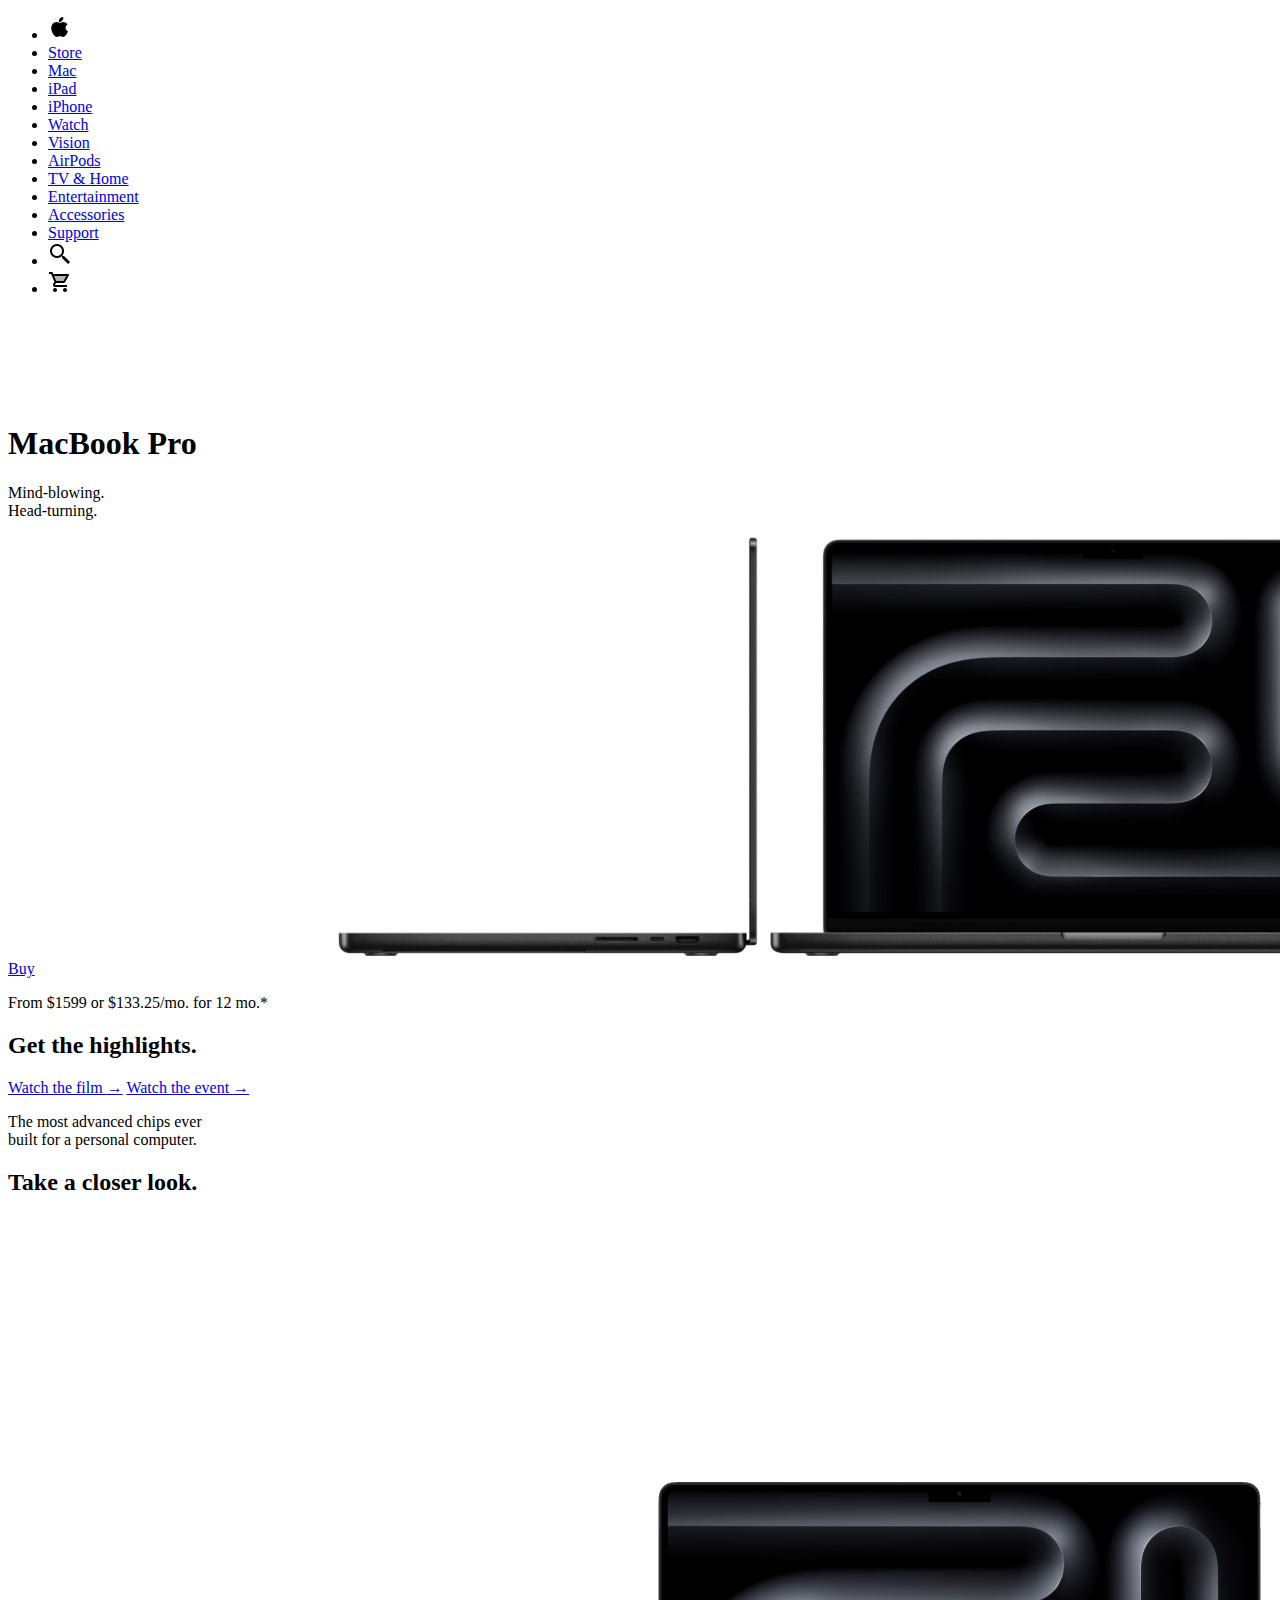
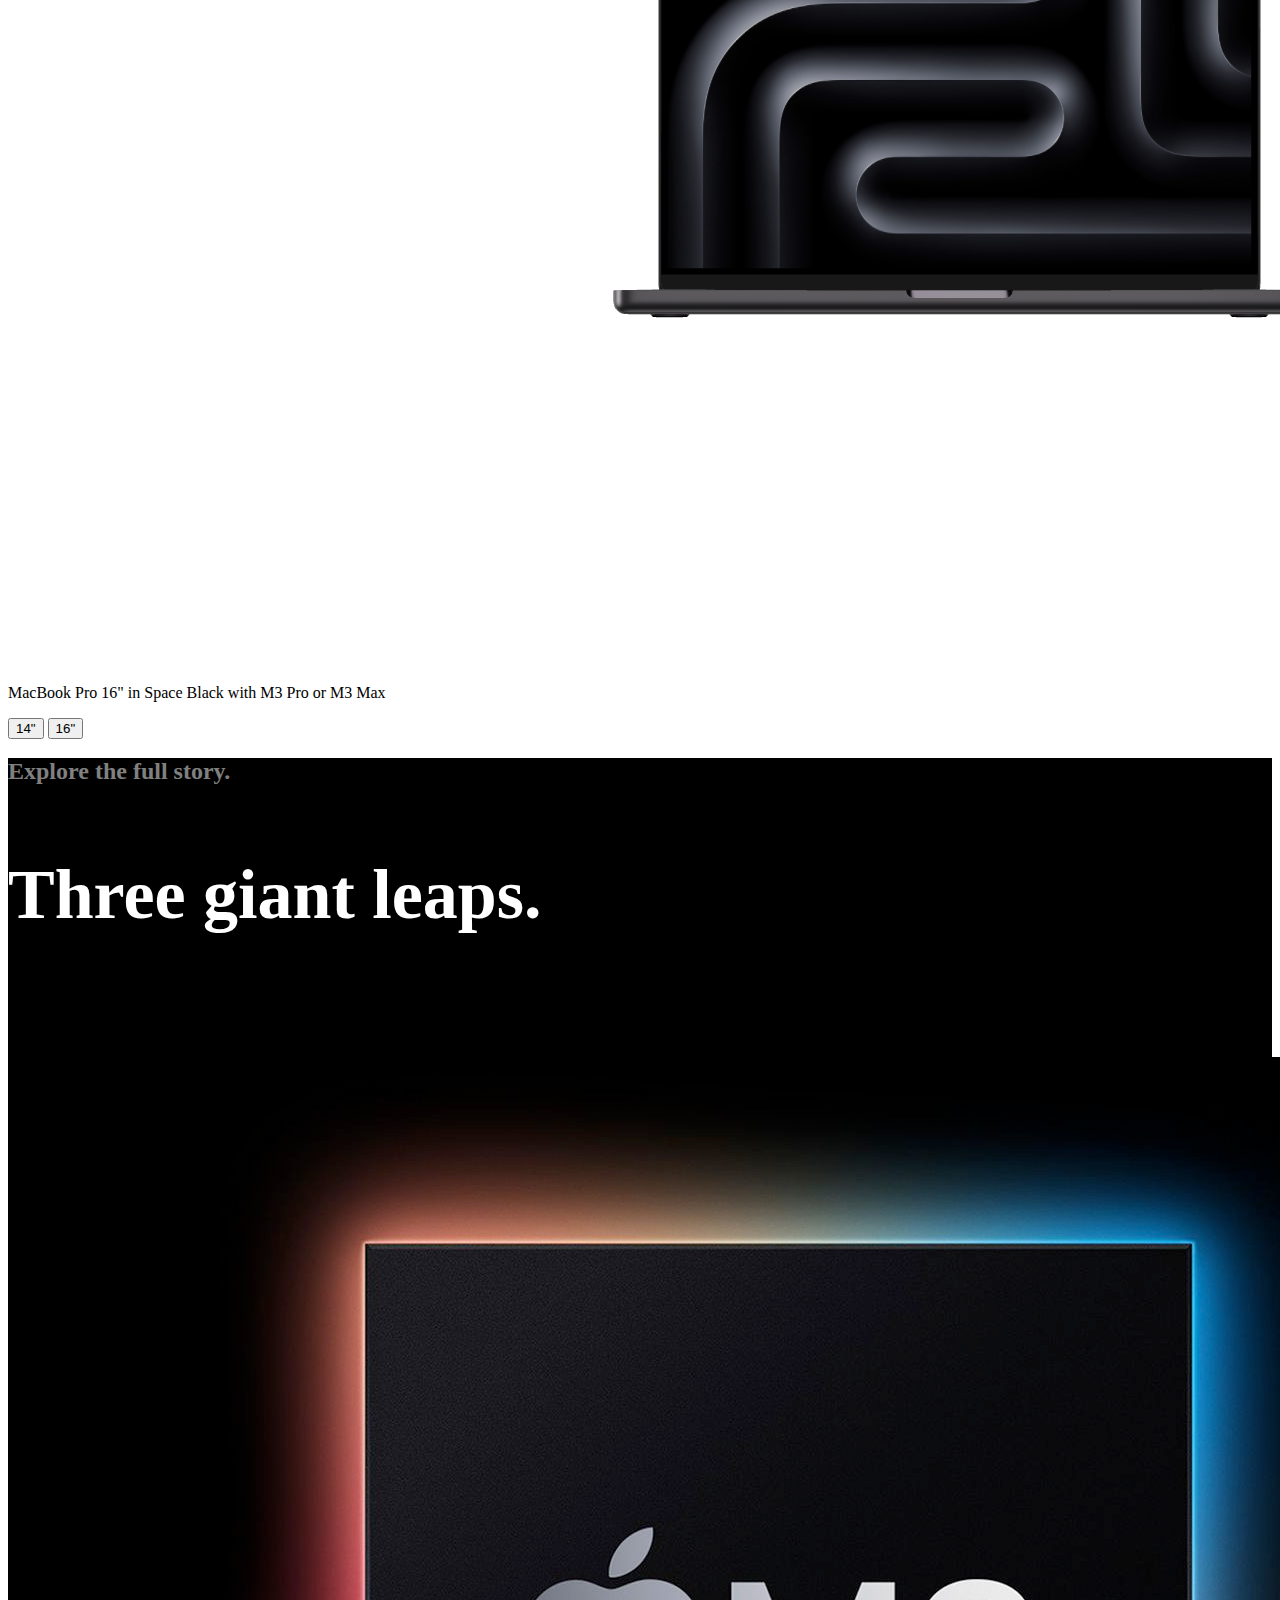
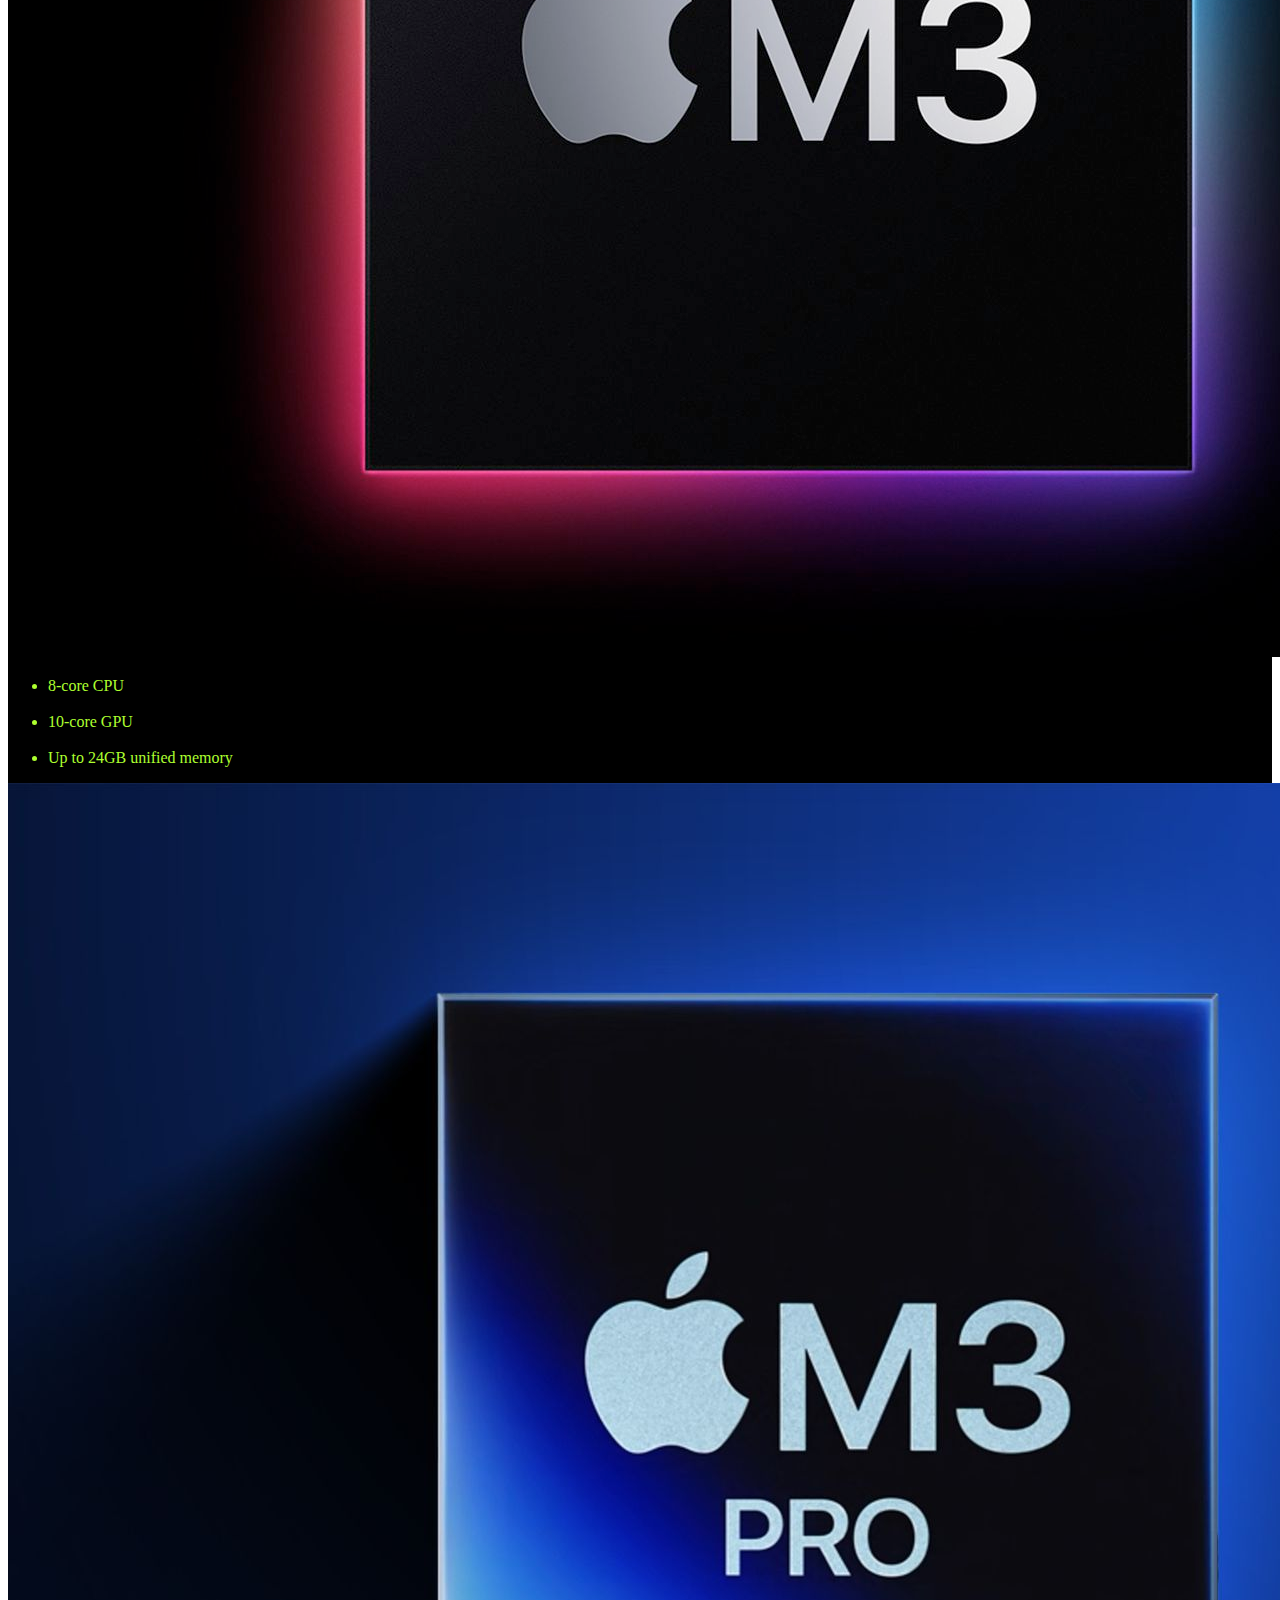
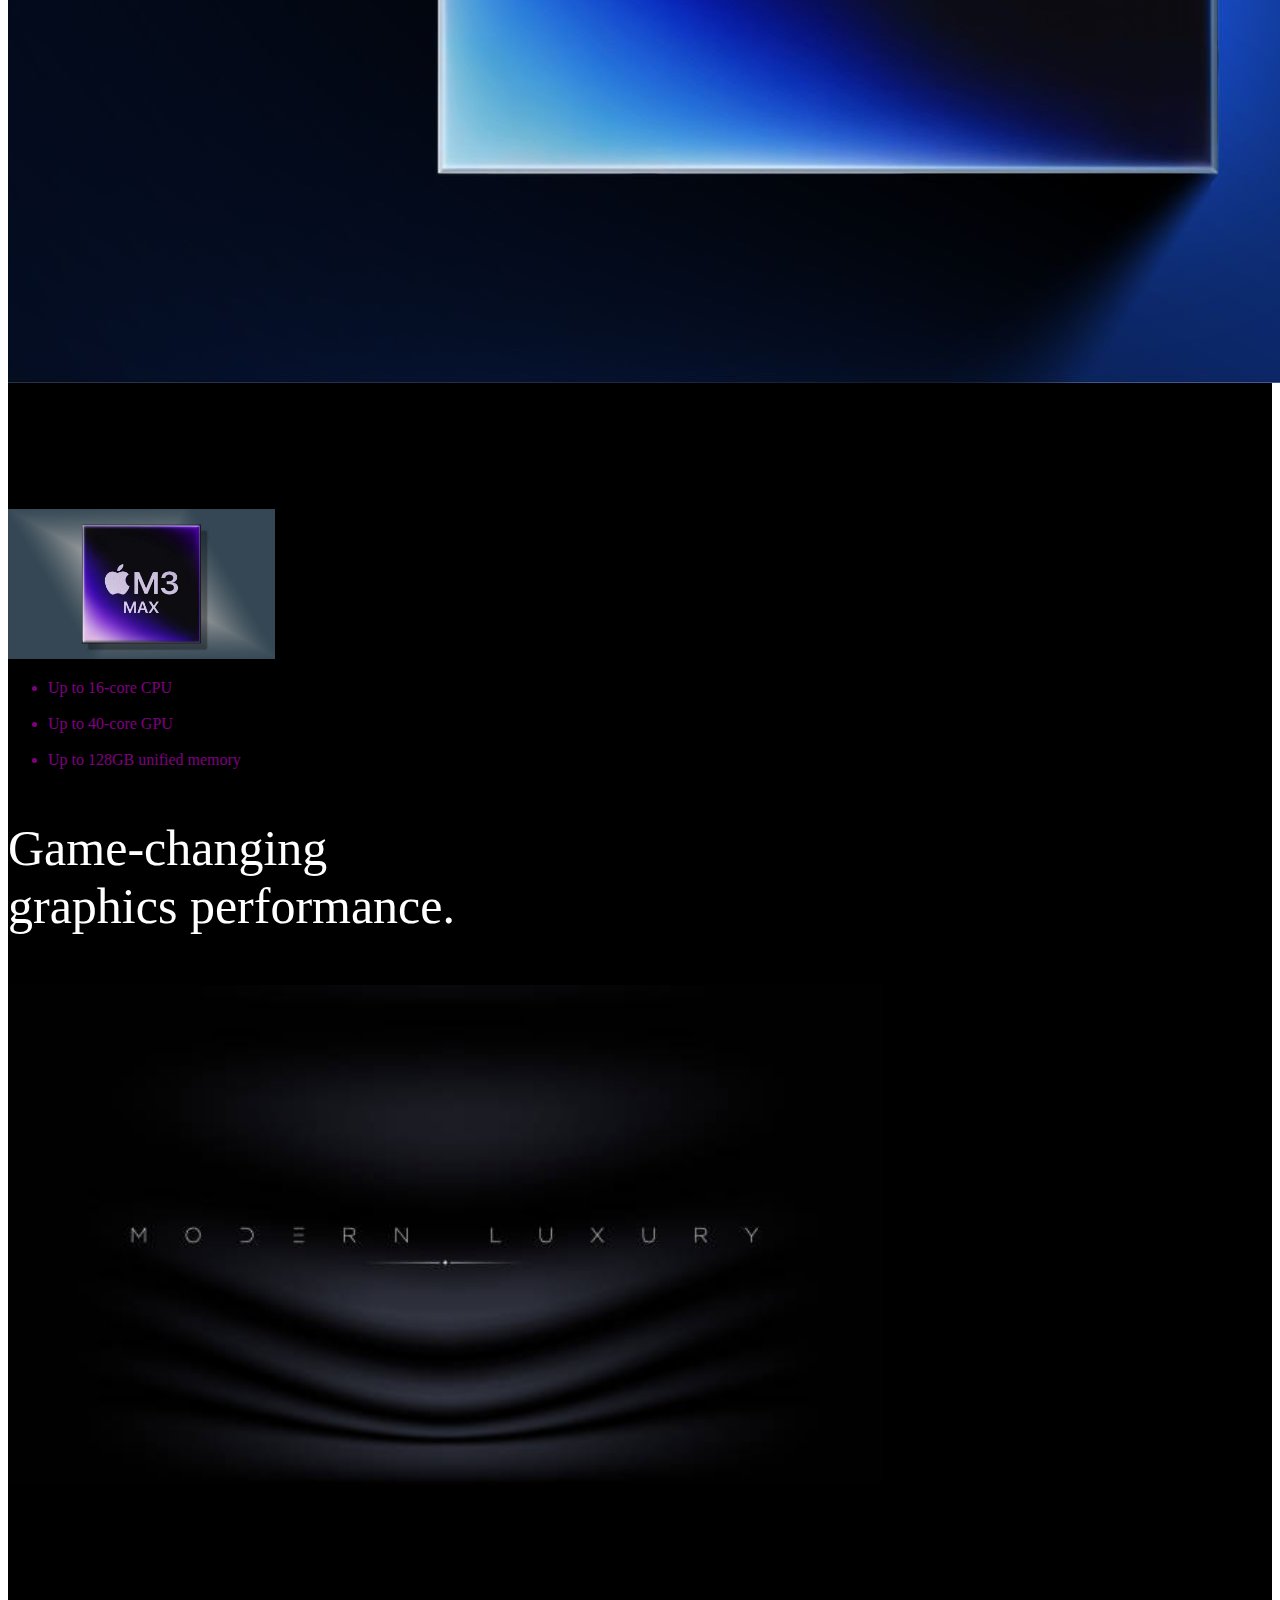
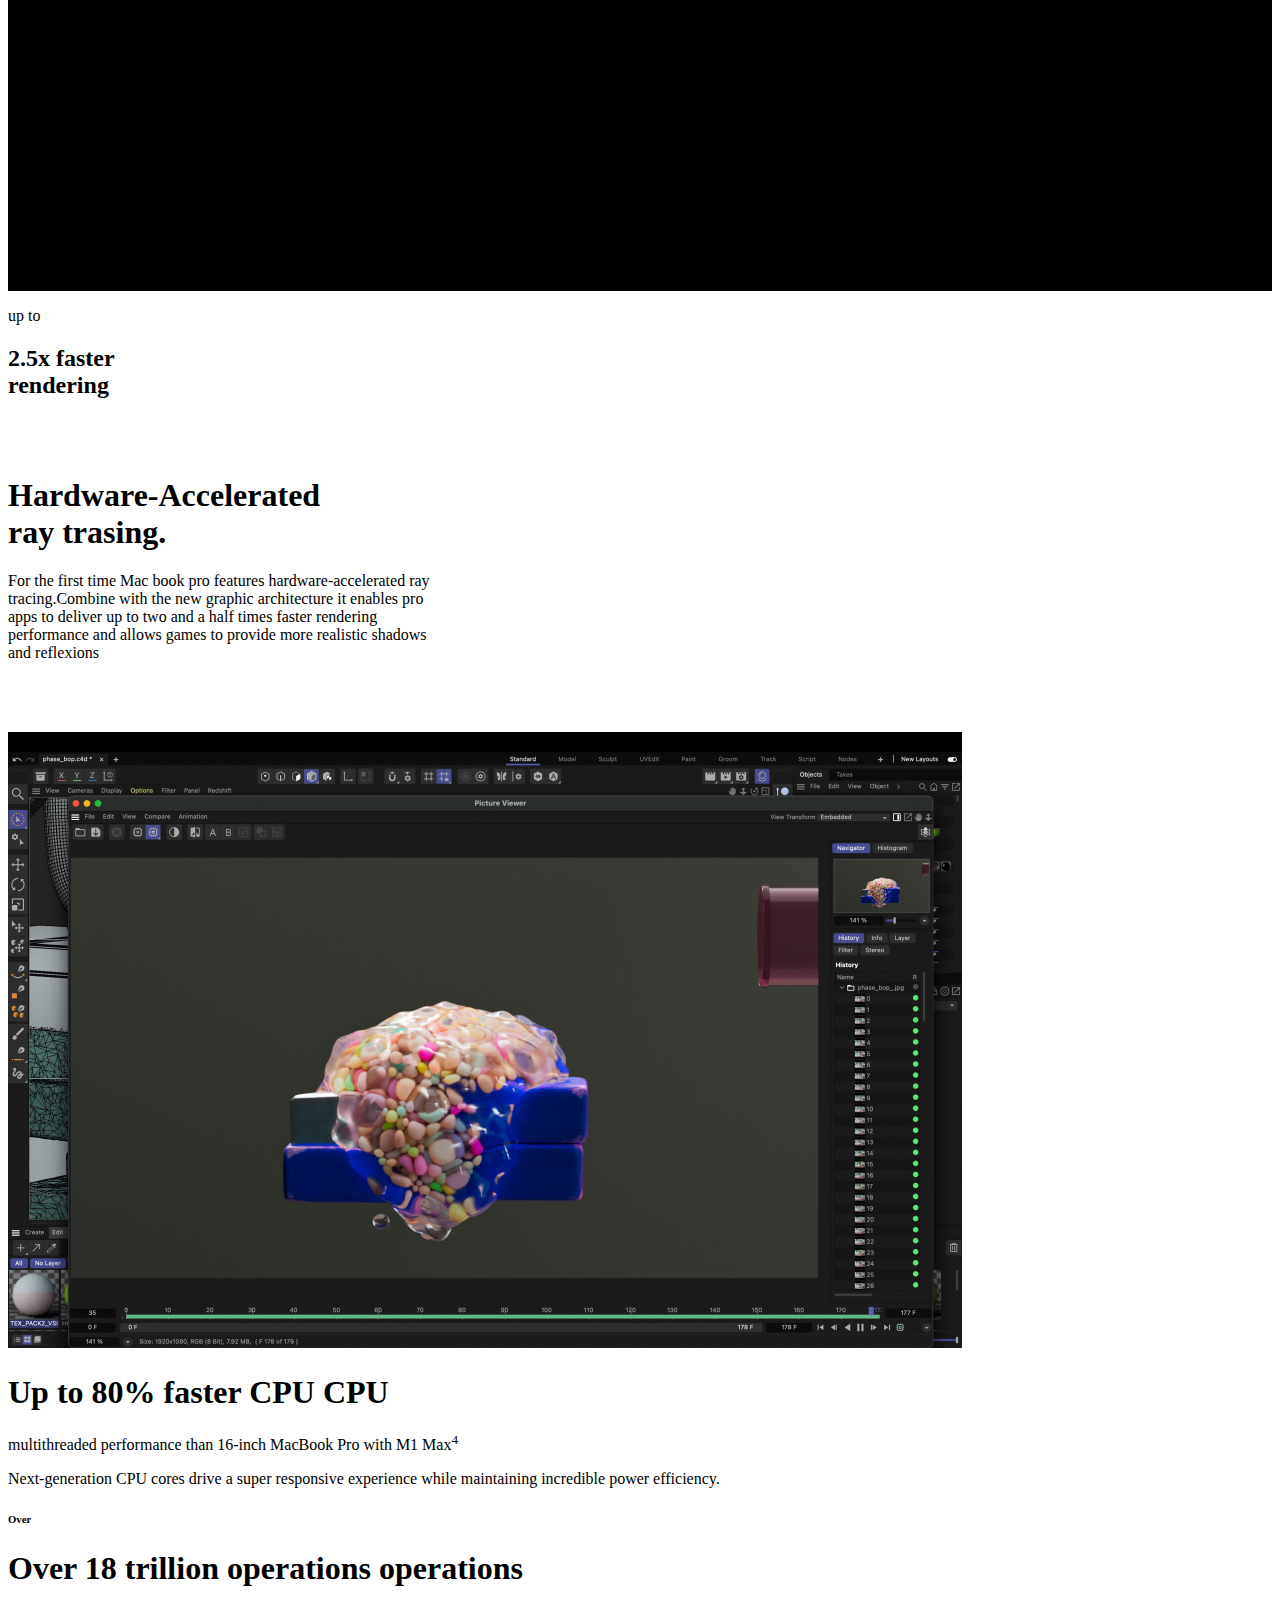
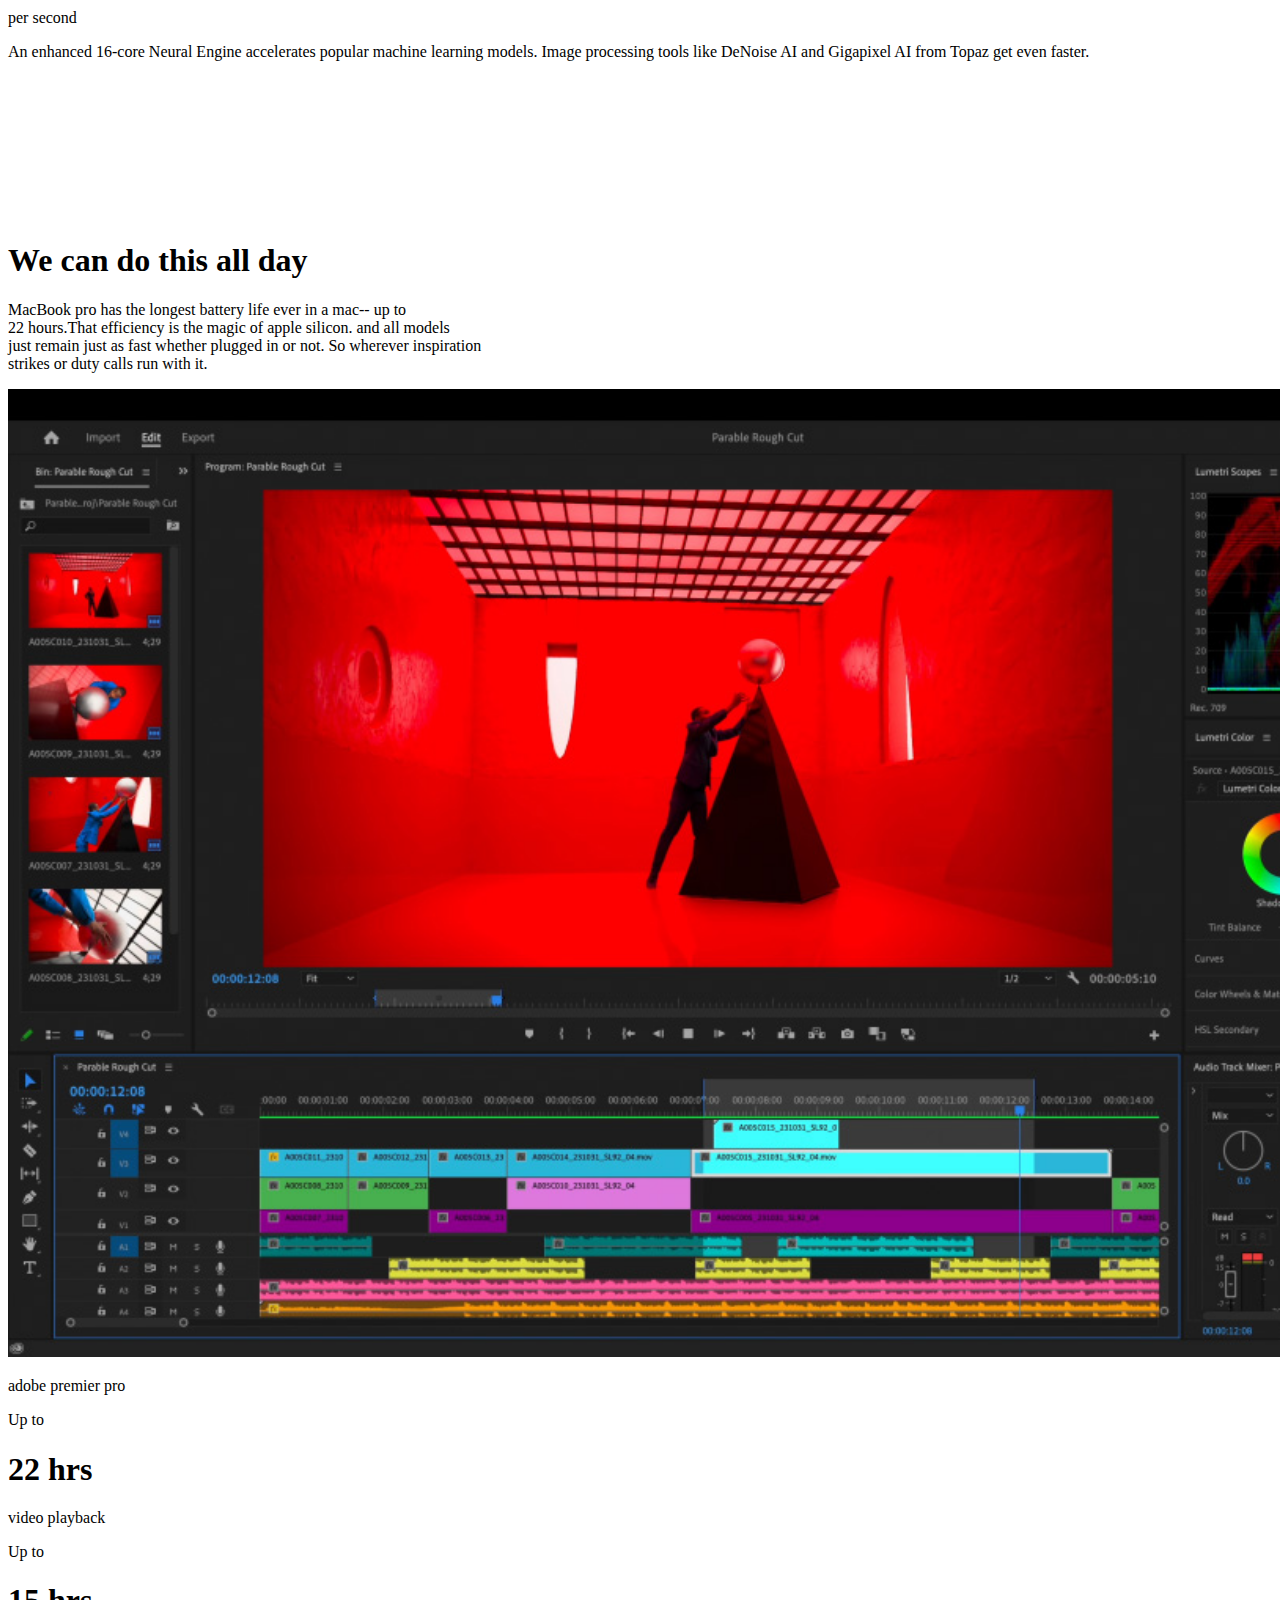
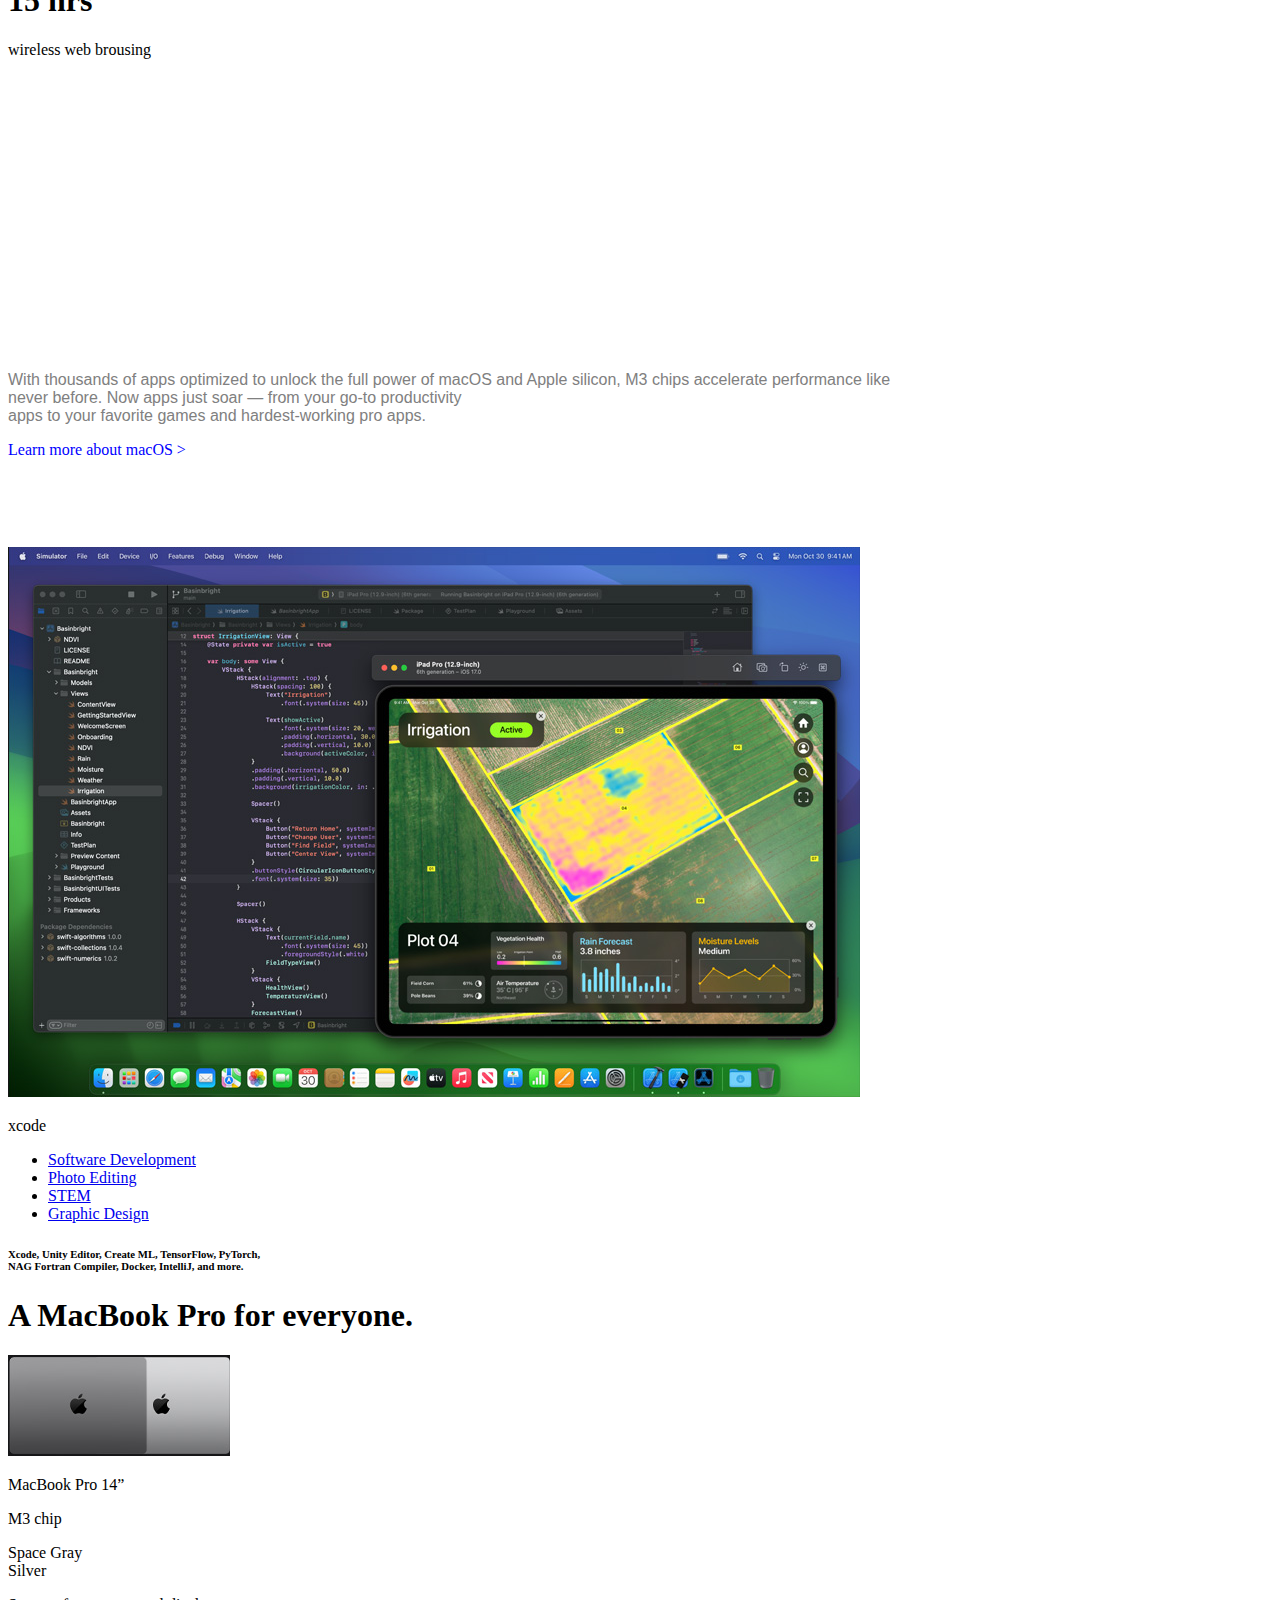
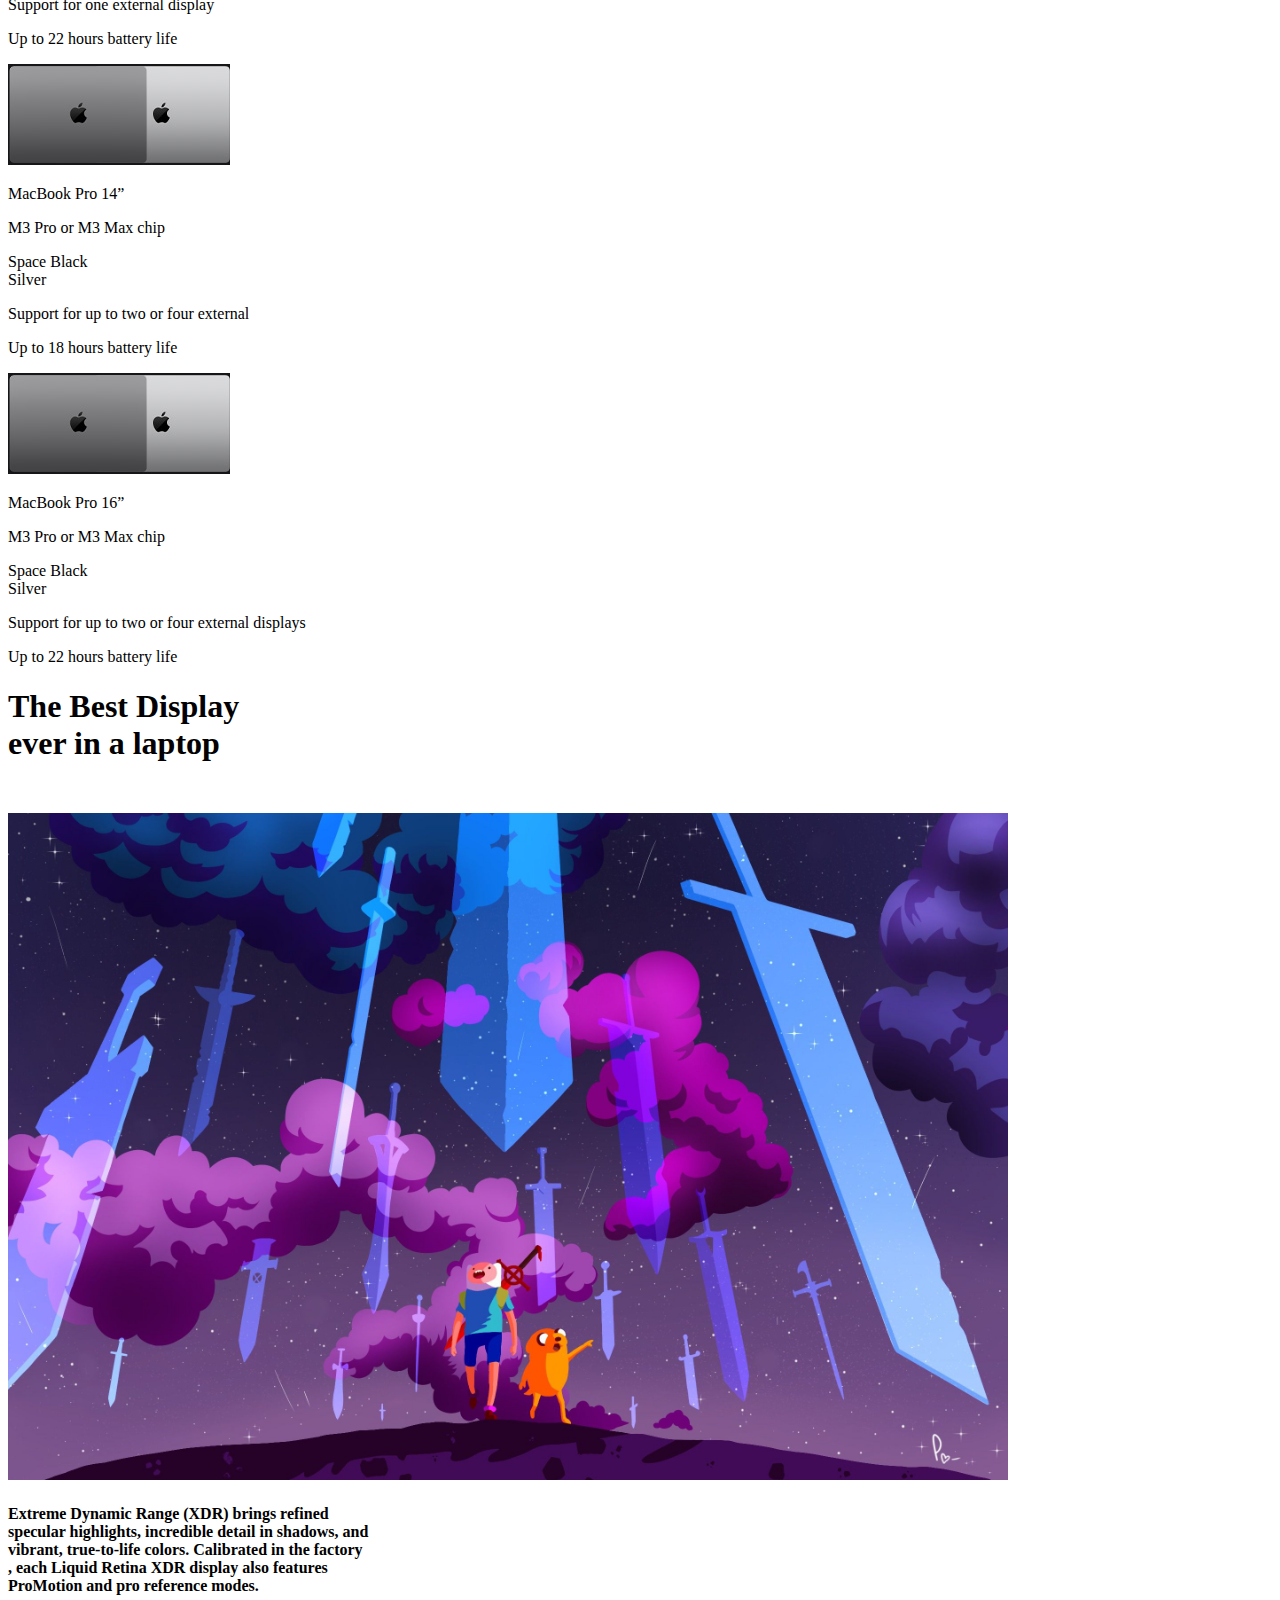
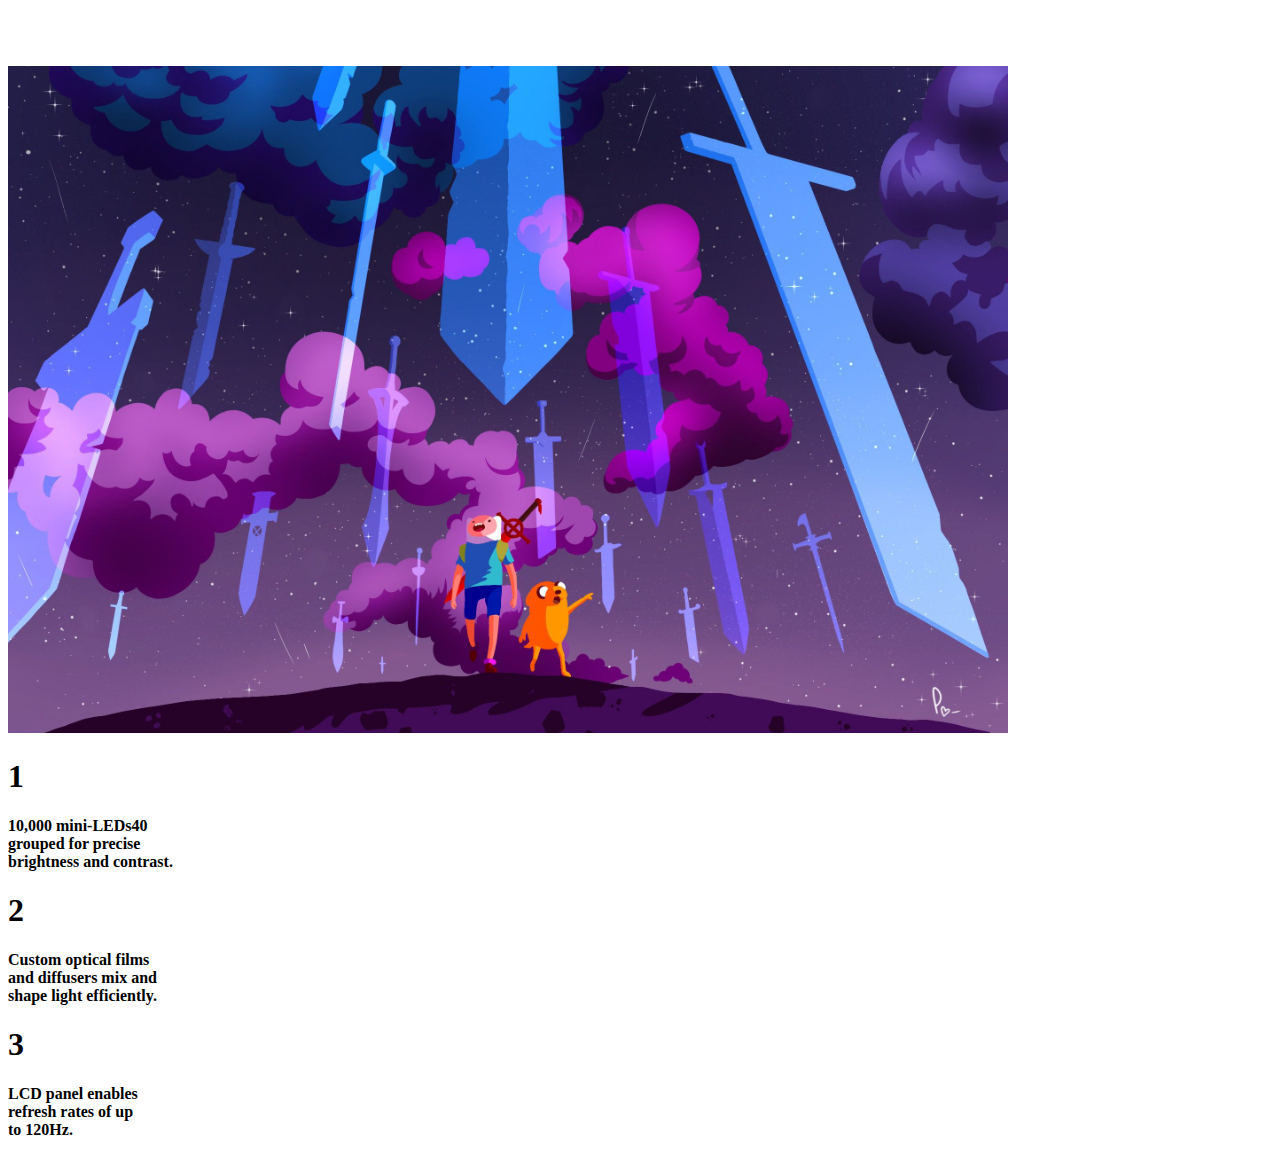
<file: index.html>
<!DOCTYPE html>
<html lang="en">

<head>
    <meta charset="UTF-8">
    <meta name="viewport" content="width=device-width, initial-scale=1.0">
    <title>MacBook Pro</title>
    <link rel="stylesheet" href="C:\Users\user\Desktop\IT project 5\style.css">
</head>

<body>
    <header>
        <nav class="navbar">
            <ul class="nav-list">
                <li><a href="#"><img src="icons8-apple-logo-24.png" alt="Apple Logo" class="logo"></a></li>
                <li><a href="#">Store</a></li>
                <li><a href="#">Mac</a></li>
                <li><a href="#">iPad</a></li>
                <li><a href="#">iPhone</a></li>
                <li><a href="#">Watch</a></li>
                <li><a href="#">Vision</a></li>
                <li><a href="#">AirPods</a></li>
                <li><a href="#">TV & Home</a></li>
                <li><a href="#">Entertainment</a></li>
                <li><a href="#">Accessories</a></li>
                <li><a href="#">Support</a></li>
                <li><a href="#"><img src="icons8-search-24.png" alt="Search" class="icon"></a></li>
                <li><a href="#"><img src="icons8-cart-24.png" alt="Cart" class="icon"></a></li>
            </ul>
        </nav>
        <br>
        <br>
        <br>
        <br>
        <br>
        <h1>MacBook Pro</h1>
        <p class="headline">Mind-blowing.<br>Head-turning.</p>
        <img src="welcome_hero_endframe__66ipqm3o5gyu_large.jpg" alt="MacBook Pro" class="macbook-image">
        <a href="#" class="buy-button">Buy</a>
        <p class="price">From $1599 or $133.25/mo. for 12 mo.*</p>
    </header>
    <section class="highlights-section">
        <div class="content">
            <h2>Get the highlights.</h2>
            <div class="actions">
                <a href="#">Watch the film <span>→</span></a>
                <a href="#">Watch the event <span>→</span></a>
            </div>
        </div>
        <div class="highlight-box">
            <p>The most advanced chips ever <br>built for a personal computer.</p>
        </div>
    </section>
    <section class="closer-look-section">
        <h2>Take a closer look.</h2>
        <div class="product-image">
            <img src="download (1).png" alt="MacBook Pro">
        </div>
        <div class="product-details">
            <p>MacBook Pro 16" in Space Black with M3 Pro or M3 Max</p>
            <div class="options">
                <div class="size-options">
                    <button class="size-btn active">14"</button>
                    <button class="size-btn">16"</button>
                </div>
                <div class="color-options">
                    <div class="color-option black active"></div>
                    <div class="color-option silver"></div>
                </div>
            </div>
        </div>
    </section>
    <section class="full-story-section" style="background-color: black;">
        <h2 style="color: gray; ">Explore the full story.</h2>
        <h3 style="color: white; font-size: 70px;">Three giant leaps.</h3>
        <p class="description">
            MacBook Pro blasts forward with the M3, M3 Pro, and M3 Max chips. Built on
            <span>3-nanometer technology</span> and featuring an <span>all-new GPU architecture</span>,
            they’re the most advanced chips ever built for a personal computer. And each one brings
            more <span>pro performance and capability.</span>
        </p>
        <div class="chip-options">
            <div class="chip-card">
                <img src="m3-feature-black.jpg" alt="M3 Chip">
                <ul style="color: greenyellow;">
                    <li>8-core CPU</li>
                    <br>
                    <li>10-core GPU</li>
                    <br>
                    <li>Up to 24GB unified memory</li>
                </ul>
            </div>
            <div class="chip-card">
                <img src="M3-Pro-Chip-Feature.jpg" alt="M3 Pro Chip">
                <ul>
                    <li>Up to 12-core CPU</li>
                    <br>
                    <li>Up to 18-core GPU</li>
                    <br>
                    <li>Up to 36GB unified memory</li>
                </ul>
            </div>
            <div class="chip-card">
                <img src="uiJVuSoenUvFgfC89jQs9P.jpg" alt="M3 Max Chip" style="height: 150px;">
                <ul style="color: purple;">
                    <li>Up to 16-core CPU</li>
                    <br>
                    <li>Up to 40-core GPU</li>
                    <br>
                    <li>Up to 128GB unified memory</li>
                </ul>
            </div>
        </div>
        <section class="Game-changing">
            <p style="color: white; font-size: 50px; margin-right: 50px;">Game-changing<br> graphics performance.</p>
            <img src="istockphoto-1317475919-612x612.jpg" alt="what it can do" style="height: 500px;">
            <br>
            <br>
            <br>
            <div class="text-container">
                <p class="line line1">Behold and entirely new class of <span class="highlight">GPU architecture</span>.
                </p>
                <p class="line line2">And the <span class="highlight">biggest</span> breakthrough in graphics yet for
                    <span class="highlight">apple silicone</span>.
                </p>
                <p class="line line3">Dynamic chacing <span class="highlight">optimizes</span> fast on-chip memory to
                    <span class="highlight">dramatically increase average</span> GPU utilization -- driving a huge <span
                        class="highlight">performance boost</span> for the most <span class="highlight">pro apps and
                        games</span>.
                </p>
                <p class="line line4">games will look more detailed <span class="highlight">than ever</span> thanks to
                    hardware-<span class="highlight">accelerated mesh shading</span>.</p>
                <p class="line line5"><span class="highlight">this</span> brings greater capability and <span
                        class="highlight">efficiency</span> to geometry processing, <span
                        class="highlight">enabling</span> games to render more <span class="highlight">visually complex
                        sentences</span>.</p>
            </div>
        </section>
        <br>
        <br>
        <br>
        <br>
        <br>
        <br>
        <br>
        <br>
        <br>
        <br>
    </section>
    <div class="upto">
        <p style="margin-right: 245px;">up to</p>
        <h2>2.5x faster<br>rendering</h2>
        <p style="margin-left: -530px;">than 16-inch MacBook pro with<br>M1 Max3</p>

        <div class="hardware">
            <h1>
                Hardware-Accelerated<br>ray trasing.
            </h1>
            <p>
                For the first time Mac book pro features hardware-accelerated ray<br>
                tracing.Combine with the new graphic architecture it enables pro <br>
                apps to deliver up to two and a half times faster rendering <br>
                performance and allows games to provide more realistic shadows <br>
                and reflexions
            </p>
            <br>
            <br>
            <br>
            <img src="mbp.jpg" alt="M3 Pro Chip">
        </div>
        <div class="con">
            <div class="stat-block">
                <h1>Up to <span class="highlight">80% faster CPU</span> CPU</h1>
                <p>multithreaded performance than 16-inch MacBook Pro with M1 Max<sup>4</sup></p>
                <p class="description">Next-generation CPU cores drive a super responsive experience while maintaining
                    incredible power efficiency.</p>
            </div>
            <div class="stat-block">
                <h6>Over</h6>
                <h1>Over <span class="highlight">18 trillion operations</span> operations</h1>
                <p>per second</p>
                <p class="description">An enhanced 16-core Neural Engine accelerates popular machine learning models.
                    Image processing tools like DeNoise AI and Gigapixel AI from Topaz get even faster.</p>
            </div>
        </div>
        <br>
        <br>
        <br>
        <br>
        <br>
        <br>
        <br>
        <br>
        <div class="WE">
            <h1>We can do this all day</h1>
            <p>
                MacBook pro has the longest battery life ever in a mac-- up to<br>22 hours.That efficiency is the magic
                of apple silicon.
                and all models<br>just remain just as fast whether plugged in or not. So wherever inspiration<br>strikes
                or duty calls run with it.
            </p>
            <div class="adobe">
                <img src="adobe premier pro.jpg" alt="laptop" style="width: 1500px;">
                <p>adobe premier pro</p>
            </div>
        </div>
        <div class="hrs">
            <div class="hrs22">
                <p>Up to</p>
                <h1>22 hrs</h1>
                <p>video playback</p>
            </div>
            <div class="hrs15">
                <p>Up to</p>
                <h1>15 hrs</h1>
                <p>wireless web brousing</p>
            </div>
        </div>
        <p
            style="color: white; font-size: 80px; margin-top: 150px; font-family: 'Franklin Gothic Medium', 'Arial Narrow', Arial, sans-serif; ">
            Amps up app.</p>
        <p
            style="color: gray;font-family: 'Franklin Gothic Medium', 'Arial Narrow', Arial, sans-serif; margin-top: -10px; ">
            With thousands of apps optimized to unlock the full power of
            macOS and Apple silicon, M3 chips accelerate performance like <br>
            never before. Now apps just soar — from your go-to productivity<br>
            apps to your favorite games and hardest-working pro apps.</p>
        <p style="color: blue;">Learn more about macOS > </p>
        <br>
        <br>
        <br>
        <br>
        <div class="xcode">
            <img src="xcode.jpg" alt="screenshot">
            <p>xcode</p>
            <ul class="code">
                <li><a href="#">Software Development</a></li>
                <li><a href="#">Photo Editing</a></li>
                <li><a href="#">STEM</a></li>
                <li><a href="#">Graphic Design</a></li>
            </ul>
            <h6>Xcode, Unity Editor, Create ML, TensorFlow, PyTorch,
                <br> NAG Fortran Compiler, Docker, IntelliJ, and more.
            </h6>
        </div>
        <div class="tainer">
            <h1>A MacBook Pro for everyone.</h1>
            <div class="macbook-options">
                <div class="macbook">
                    <img src="2lap.jpg" alt="MacBook Pro 14 M3">
                    <p class="model">MacBook Pro 14”</p>
                    <p class="chip">M3 chip</p>
                    <p class="color-options">Space Gray<br>Silver</p>
                    <p class="support">Support for one external display</p>
                    <p class="battery">Up to 22 hours battery life</p>
                </div>
                <div class="macbook">
                    <img src="2lap.jpg" alt="MacBook Pro 14 M3 Pro or Max" style="margin-right: 500px;">
                    <p class="model">MacBook Pro 14”</p>
                    <p class="chip">M3 Pro or M3 Max chip</p>
                    <p class="color-options">Space Black<br>Silver</p>
                    <p class="support">Support for up to two or four external</p>
                    <p class="battery">Up to 18 hours battery life</p>
                </div>
                <div class="macbook">
                    <img src="2lap.jpg" alt="MacBook Pro 16 M3 Pro or Max" style="margin-right: 500px;">
                    <p class="model">MacBook Pro 16”</p>
                    <p class="chip">M3 Pro or M3 Max chip</p>
                    <p class="color-options">Space Black<br>Silver</p>
                    <p class="support">Support for up to two or four external displays</p>
                    <p class="battery">Up to 22 hours battery life</p>
                </div>
            </div>
        </div>
    </div>

    <section class="Best">
        <h1>The Best Display <br> ever in a laptop</h1>
        <img src="fbd0256b741f04e95a51f6b073af20a4.jpg" alt="picture" style="width: 1000px; margin-top: 30px;">
        <h4>Extreme Dynamic Range (XDR) brings refined <br>
            specular highlights, incredible detail in shadows, and<br>
            vibrant, true‑to‑life colors. Calibrated in the factory<br>
            , each Liquid Retina XDR display also features<br>
            ProMotion and pro reference modes.</h4>
        <img src="fbd0256b741f04e95a51f6b073af20a4.jpg" alt="picture" style="width: 1000px; margin-top: 50px;">
        <div class="best1">
            <div>
                <h1>1</h1>
                <h4>10,000 mini-LEDs40 <br>grouped for precise<br> brightness and contrast.</h4>
            </div>
            <div>
                <h1>2</h1>
                <h4>Custom optical films<br> and diffusers mix and<br> shape light efficiently.</h4>
            </div>
            <div>
                <h1>3</h1>
                <h4>LCD panel enables<br> refresh rates of up<br> to 120Hz.</h4>

            </div>

        </div>
    </section>

</body>

</html>
</file>
